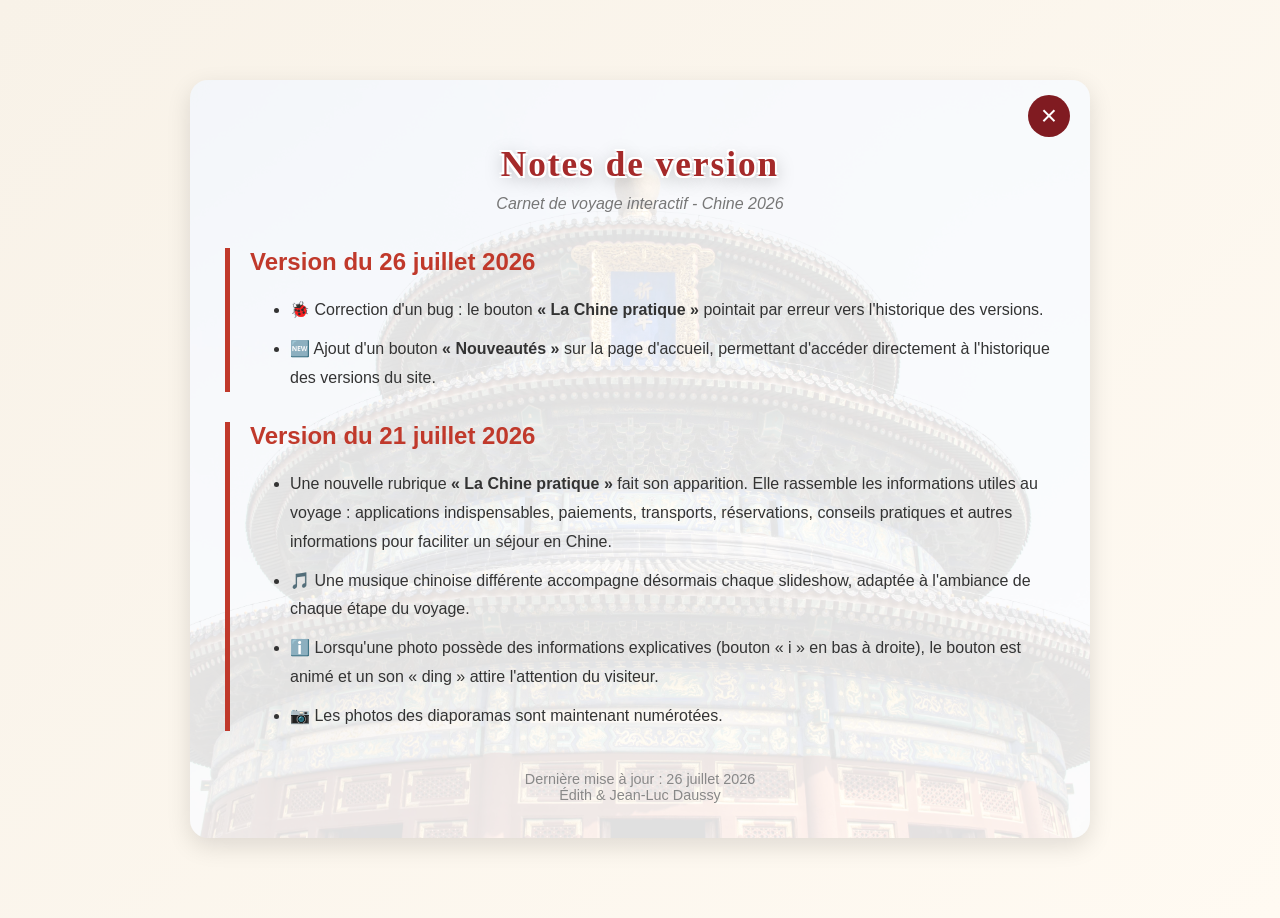
<file: notesdeversion.html>
<!DOCTYPE html>
<html lang="fr">

<head>
<meta charset="UTF-8">
<meta name="viewport" content="width=device-width, initial-scale=1.0">

<title>Notes de version - Chine 2026</title>

<link rel="stylesheet" href="style.css">

<style>

body {
    margin: 0;
    font-family: "Segoe UI", Arial, sans-serif;
    background: linear-gradient(135deg, #f8f2e8, #fffaf2);
    color: #333;
}

.container {
    max-width: 900px;
    margin: 50px auto;
    padding: 30px;
}

.card {
    position: relative;
    overflow: hidden;

    background: white;
    border-radius: 18px;
    padding: 35px;
    box-shadow: 0 8px 25px rgba(0,0,0,0.12);
}

/* Filigrane */
.card::before {
    content: "";
    position: absolute;
    inset: 0;

    background-image: url("templeduciel/3.jpg");
    background-repeat: no-repeat;
    background-position: center center;
    background-size: cover;

    opacity: 0.12;

    pointer-events: none;
    z-index: 0;
}

/* Le contenu reste au-dessus du filigrane */
.card > * {
    position: relative;
    z-index: 1;
}



h1 {
    text-align: center;
    color: #a52a2a;
    font-size: 2.2em;
    margin-bottom: 10px;
}

.subtitle {
    text-align: center;
    color: #777;
    margin-bottom: 35px;
    font-style: italic;
}

.version {
    border-left: 5px solid #c0392b;
    padding-left: 20px;
    margin-bottom: 30px;
}

.version h2 {
    color: #c0392b;
    margin-top: 0;
}

ul {
    line-height: 1.8;
}

li {
    margin-bottom: 10px;
}

.footer {
    text-align: center;
    margin-top: 40px;
    color: #888;
    font-size: 0.9em;
}

</style>

</head>

<body>

<div class="container">

<div class="card">

<!-- Lien avec la classe .close-btn -->
<a href="index.html" class="close-btn" title="Fermer">&times;</a>

<h1>Notes de version</h1>

<div class="subtitle">
Carnet de voyage interactif - Chine 2026
</div>


<div class="version">

<h2>Version du 26 juillet 2026</h2>

<ul>

<li>
🐞 Correction d'un bug : le bouton <strong>« La Chine pratique »</strong>
pointait par erreur vers l'historique des versions.
</li>

<li>
🆕 Ajout d'un bouton <strong>« Nouveautés »</strong> sur la page d'accueil,
permettant d'accéder directement à l'historique des versions du site.
</li>

</ul>

</div>


<div class="version">

<h2>Version du 21 juillet 2026</h2>

<ul>


<li>
Une nouvelle rubrique <strong>« La Chine pratique »</strong> fait son apparition.
Elle rassemble les informations utiles au voyage :
applications indispensables, paiements, transports,
réservations, conseils pratiques et autres informations
pour faciliter un séjour en Chine.
</li>


<li>
🎵 Une musique chinoise différente accompagne désormais chaque slideshow,
adaptée à l'ambiance de chaque étape du voyage.
</li>

<li>
ℹ️ Lorsqu'une photo possède des informations explicatives
(bouton « i » en bas à droite), le bouton est animé et un son « ding »
attire l'attention du visiteur.
</li>

<li>
📷 Les photos des diaporamas sont maintenant numérotées.
</li>

</ul>

</div>

<div class="footer">
Dernière mise à jour : 26 juillet 2026<br>
Édith &amp; Jean-Luc Daussy
</div>

</div>

</div>

</body>

</html>
</file>
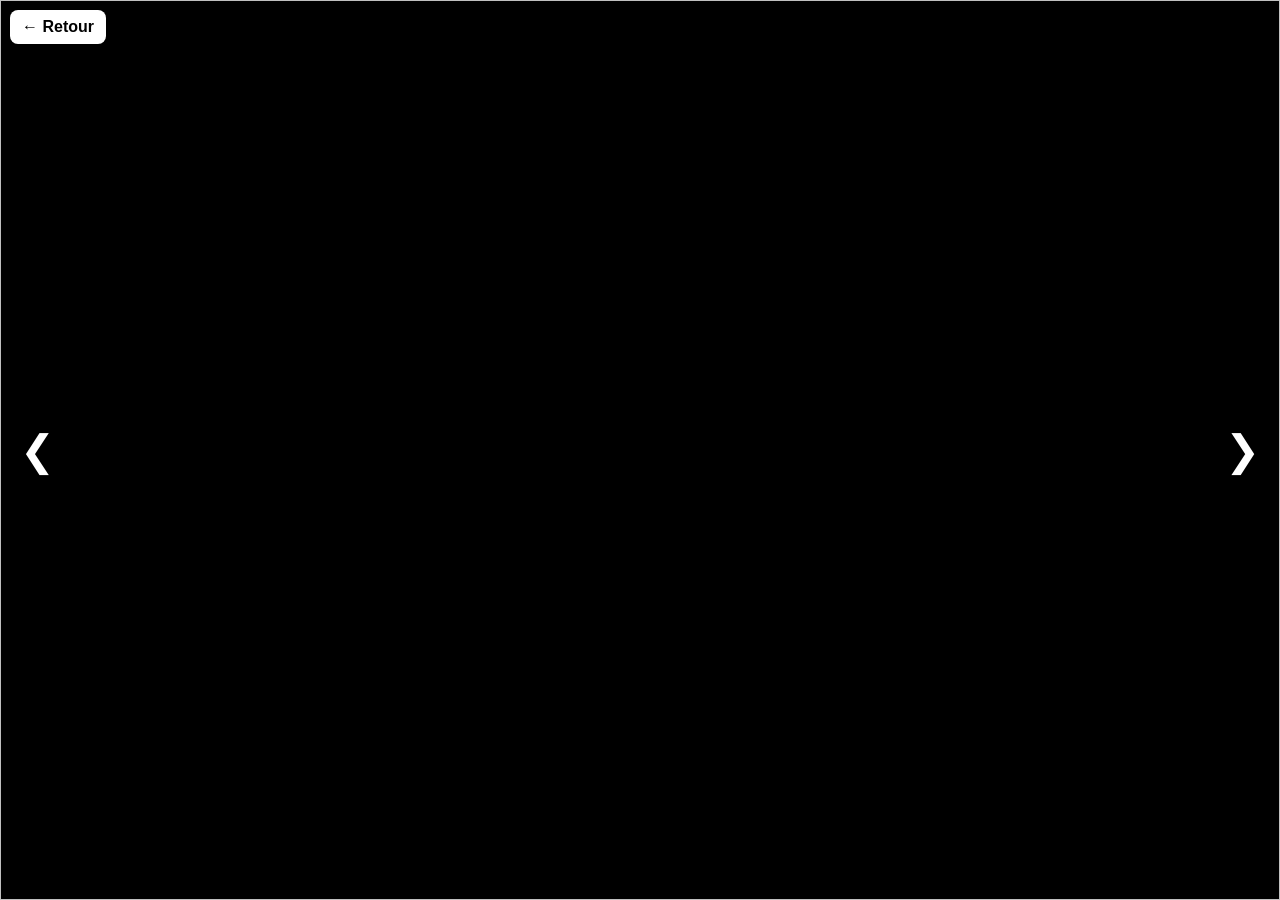
<file: slideshow.html>
<!DOCTYPE html>
<html lang="fr">

<head>
    <meta charset="UTF-8">
    <meta name="viewport" content="width=device-width, initial-scale=1.0">
    <title>Diaporama</title>
    <link rel="stylesheet" href="style.css">
</head>

<body class="slideshow-body">

<a id="backLink" href="index.html" class="back">← Retour</a>

    <div id="viewer">
        <img id="img1" class="slide visible">
        <img id="img2" class="slide">

        <video id="videoSlide" class="slide" controls preload="metadata">
            Votre navigateur ne peut pas lire cette vidéo.
        </video>
    </div>

    <div class="nav left" onclick="prev()">❮</div>
    <div class="nav right" onclick="next()">❯</div>

    <div id="noteBtn">i</div>
    <div id="noteBox"></div>
    <div id="caption"></div>
<div id="photoCounter"></div>

    <audio id="bgmusic" loop preload="auto"></audio>

<audio id="infoSound" preload="auto">
    <source src="musique/info.mp3" type="audio/mpeg">
</audio>


    <script src="script.js?v=102"></script>

</body>
</html>
</file>
<file: style.css>
/* ======================================= */
/* 🌍 BASE ET SÉCURITÉ DU VIEWPORT         */
/* ======================================= */
html, body {
    width: 100%;
    min-height: 100%;
    margin: 0;
    padding: 0;
    box-sizing: border-box;
    /* Suppression de l'overflow hidden global pour laisser respirer le contenu en cas de zoom */
}

body {
    font-family: Arial, Helvetica, sans-serif;
    background: #f5f5f5;
}

/* ======================================= */
/* 🏡 PAGE D'ACCUEIL (HERO SECTION)         */
/* ======================================= */
.hero {
    position: relative;
    width: 100%;
    min-height: 100vh; /* S'assure de couvrir tout l'écran au minimum */
    padding: 40px 30px 60px; /* Espace équilibré en bas pour la signature */
    text-align: center;
    display: flex;
    flex-direction: column;
    justify-content: flex-start;
    align-items: center;
    box-sizing: border-box;
    overflow-x: hidden; /* Empêche uniquement le défilement horizontal parasite */
}

/* Fond plein écran */
.hero::before {
    content: '';
    position: absolute;
    inset: 0;
    background: linear-gradient(rgba(0,0,0,0.30), rgba(0,0,0,0.30)), url('fond-accueil.png');
    background-size: cover;
    background-position: center;
    background-repeat: no-repeat;
    z-index: 0;

}

.hero > * {
    position: relative;
    z-index: 1;
}

/* Titre */
h1 {
    font-size: 92px;
    margin-top: 30px;
    margin-bottom: 10px;
    font-family: Georgia, serif;
    color: #7a0f16;
    font-weight: bold;
    text-shadow:
        -2px -2px 0 white,
        2px -2px 0 white,
        -2px 2px 0 white,
        2px 2px 0 white,
        0 4px 18px rgba(0,0,0,0.35);
    letter-spacing: 2px;
}

.seo-hidden {
    position: absolute;
    left: -9999px;
}

.separator {
    width: 220px;
    height: 3px;
    background: #7a0f16;
    margin-bottom: 40px;
    border-radius: 10px;
}

.intro {
    max-width: 820px;
    font-size: 22px;
    line-height: 1.6;
    color: #111;
    background: rgba(255,255,255,0.72);
    padding: 30px 40px;
    border-radius: 26px;
    backdrop-filter: blur(4px);
    box-shadow: 0 10px 30px rgba(0,0,0,0.18);
    margin-bottom: 60px;
    box-sizing: border-box;
}

.menu-grid {
    display: grid;
    grid-template-columns: repeat(6, 1fr);
    gap: 34px;
    width: 100%;
    max-width: 1150px;
    box-sizing: border-box;
    margin-bottom: 40px; /* Laisse de l'espace avant la signature */
}

.card3d {
    display: flex;
    align-items: center;
    justify-content: center;
    min-height: 130px;
    background: linear-gradient(145deg, #a61b29, #7a0f16);
    color: white;
    text-decoration: none;
    font-size: 34px;
    font-weight: bold;
    border-radius: 22px;
    box-shadow: 0 12px 26px rgba(0,0,0,0.28), inset 0 2px 4px rgba(255,255,255,0.20);
    transition: transform 0.25s ease, box-shadow 0.25s ease;
    padding: 20px;
    grid-column: span 2;
    box-sizing: border-box;
}

.card3d:hover {
    transform: translateY(-10px) scale(1.03);
    box-shadow: 0 18px 34px rgba(0,0,0,0.36), inset 0 2px 4px rgba(255,255,255,0.35);
}

.card3d.wide {
    grid-column: span 3;
}

.card3d-large {
    width: 100%;
    max-width: 1150px;
    min-height: 115px;
    margin: -5px auto 40px;
    flex-direction: column;
    gap: 8px;
    text-align: center;
}

.card3d-large strong {
    display: block;
    font-size: 34px;
    line-height: 1.2;
}

.card3d-large span {
    display: block;
    margin-top: 8px;
    font-size: 20px;
    font-style: italic;
    font-weight: normal;
    line-height: 1.3;
}

/* ======================================= */
/* 🗺️ LEAFLET MAP INTERFACE               */
/* ======================================= */
#map {
    height: calc(100vh - 100px); 
    width: 100%;
}

header {
    padding: 15px;
    text-align: center;
    background: white;
    box-shadow: 0 2px 10px rgba(0,0,0,0.08);
}

.homebtn {
    text-decoration: none;
    font-weight: bold;
    color: #7a0f16;
}

.ville-box {
    display: inline-block;
    padding: 10px 18px;
    background: rgba(255,255,255,0.94);
    border: 3px solid #7a0f16;
    border-radius: 14px;
    font-weight: bold;
    font-size: 18px;
    color: #111;
    white-space: nowrap;
    cursor: pointer;
    box-shadow: 0 4px 10px rgba(0,0,0,0.25);
    transition: transform 0.2s ease, background 0.2s ease;
}

.ville-box:hover {
    transform: scale(1.08);
    background: #ffefef;
}

.leaflet-div-icon {
    background: transparent;
    border: none;
}


/* Style soigné pour l'infobulle au survol des villes */
.leaflet-tooltip.custom-tooltip {
  background-color: #1f2a44;
  color: #ffffff;
  border: 1px solid #ffffff;
  border-radius: 6px;
  padding: 8px 12px;
  font-size: 13px;
  line-height: 1.4;
  box-shadow: 0 4px 12px rgba(0,0,0,0.3);
  text-align: center;
}

/* Flèche du tooltip */
.leaflet-tooltip-top.custom-tooltip::before {
  border-top-color: #1f2a44;
}









/* ======================================= */
/* 🎬 SLIDESHOW VIEWER DE CONDUITE         */
/* ======================================= */
.slideshow-body {
    background: black;
    overflow: hidden;
    height: 100vh;
    width: 100vw;
}

#viewer {
    position: relative;
    width: 100%;
    height: 100%;
    overflow: hidden;
    background: black;
}

.slide, #img1, #img2 {
    position: absolute;
    top: 0;
    left: 0;
    width: 100%;
    height: 100%;
    object-fit: contain;
    opacity: 0;
    z-index: 1;
    transform-origin: center;
    will-change: transform, opacity; 
    transition: opacity 0.8s ease-in-out, transform 0.1s ease-out;
    max-width: 100%;
    max-height: 100%;
    display: block;
}




#photoCounter{
    position:absolute;
    top:20px;
    right:20px;

    padding:6px 12px;

    background:rgba(0,0,0,0.45);
    color:white;

    font-size:20px;
    font-weight:bold;

    border-radius:20px;

    z-index:1000;

    user-select:none;
}






#videoSlide {
    background: black;
    pointer-events: auto;

    width: 100%;
    height: 100%;
    object-fit: contain;
}



.slide.visible, #img1.visible, #img2.visible { 
    opacity: 1; 
    z-index: 2;
}

#viewer img {
    -webkit-user-drag: none; 
    user-select: none;
    pointer-events: none; 
}

#caption {
    position: absolute;
    bottom: 20px;
    left: 50%;
    transform: translateX(-50%);
    max-width: 85%;
    text-align: center;
    color: white;
    font-size: 22px;
    line-height: 1.4;
    background: rgba(0,0,0,0.50);
    padding: 14px 22px;
    border-radius: 14px;
    z-index: 10;
    white-space: normal;
    word-wrap: break-word;
    box-sizing: border-box;
}

/* ======================================= */
/* 🧭 NAVIGATION INTERFACE                 */
/* ======================================= */
.nav {
    position: absolute;
    top: 50%;
    transform: translateY(-50%);
    font-size: 42px;
    color: white;
    padding: 10px;
    cursor: pointer;
    user-select: none;
    z-index: 20;
}

.left { left: 10px; }
.right { right: 10px; }

.back {
    position: absolute;
    top: 10px;
    left: 10px;
    background: white;
    padding: 8px 12px;
    border-radius: 8px;
    text-decoration: none;
    font-weight: bold;
    color: black;
    z-index: 20;
}

.pekin-btn-wrap {
    position: absolute;
    bottom: 25px;
    width: 100%;
    display: flex;
    justify-content: center;
    z-index: 1000;
}

.pekin-btn {
    background: #7a0f16;
    color: white;
    padding: 14px 26px;
    border-radius: 14px;
    font-size: 22px;
    font-weight: bold;
    text-decoration: none;
    box-shadow: 0 8px 18px rgba(0,0,0,0.3);
    transition: transform 0.2s ease;
}

.pekin-btn:hover {
    transform: scale(1.05);
}

/* Info & Note Panel */
#noteBtn {
    position: absolute;
    bottom: 90px;
    right: 25px;
    width: 34px;
    height: 34px;
    border-radius: 50%;
    background: rgba(255,255,255,0.75);
    color: #111;
    font-weight: bold;
    display: flex;
    align-items: center;
    justify-content: center;
    cursor: pointer;
    z-index: 50;
    font-size: 20px;
    backdrop-filter: blur(4px);
    box-shadow: 0 2px 8px rgba(0,0,0,0.25);
    opacity: 0;
    transition: opacity 0.3s ease, transform 0.2s ease;
}

#noteBtn:hover { transform: scale(1.1); }


@keyframes pulseInfo {
    0% {
        transform: scale(0.65);
        background: rgba(255,255,255,0.75);
    }

    45% {
        transform: scale(1.35);
        background: rgba(255,215,0,0.95);
    }

    100% {
        transform: scale(1);
        background: rgba(255,255,255,0.75);
    }
}

#noteBtn.noteFlash {
    animation: pulseInfo 0.65s ease;
}


#noteBox {
    position: absolute;
    bottom: 140px;
    right: 25px;
    max-width: 1000px;
    background: rgba(0,0,0,0.72);
    color: white;
    padding: 18px 20px;
    border-radius: 18px;
    font-size: 18px;
    line-height: 1.5;
    z-index: 60;
    display: none;
    backdrop-filter: blur(6px);
    box-shadow: 0 8px 24px rgba(0,0,0,0.35);
    white-space: pre-line;
}

/* Signature */
.footer-signature {
    margin-top: auto; /* Se pousse naturellement vers le bas du flux */
    width: 100%;
    text-align: center;
    font-size: 14px;
    color: rgba(255,255,255,0.78);
    z-index: 5;
    letter-spacing: 0.5px;
    text-shadow: 0 1px 4px rgba(0,0,0,0.5);
    padding-top: 20px;
}

.footer-signature a {
    color: rgba(255,255,255,0.88);
    text-decoration: none;
}

.footer-signature a:hover {
    text-decoration: underline;
}

/* ======================================= */
/* 🗺️ INTERFACE CARTOGRAPHIQUE LABELS     */
/* ======================================= */
.province-name {
    font-size: 15px;
    font-weight: bold;
    color: #444;
    background: rgba(255,255,255,0.55);
    padding: 2px 6px;
    border-radius: 8px;
    white-space: nowrap;
    backdrop-filter: blur(2px);
    transition: all 0.25s ease;
}

.label-active {
    color: #ff2d55;
    font-weight: 700;
    transform: scale(1.2);
    background: rgba(255,255,255,0.85);
    text-shadow:
        0 0 6px #ff2d55,
        0 0 12px #ff2d55,
        0 0 24px #ff2d55,
        0 0 36px #ff2d55;
    animation: pulseLabel 1.2s infinite ease-in-out;
}

@keyframes pulseLabel {
    0% { transform: scale(1.15); }
    50% { transform: scale(1.25); }
    100% { transform: scale(1.15); }
}

/* ======================================= */
/* 💡 COMPOSANTS DE L'AIDE & MODALE       */
/* ======================================= */
.help-trigger {
    position: fixed;
    top: 20px;
    right: 20px;
    background: rgba(255, 255, 255, 0.3);
    backdrop-filter: blur(5px);
    border: 1px solid rgba(255, 255, 255, 0.3);
    color: white;
    padding: 10px 16px;
    border-radius: 30px;
    cursor: pointer;
    display: flex;
    align-items: center;
    gap: 8px;
    font-size: 14px;
    font-weight: bold;
    letter-spacing: 0.5px;
    transition: all 0.3s ease;
    z-index: 100;
    animation: clignotement 2s infinite ease-in-out;
}

.help-trigger:hover {
    background: white;
    color: #333;
    box-shadow: 0 4px 15px rgba(0,0,0,0.2);
    transform: translateY(-2px);
    animation: none;
    opacity: 1;
}


.version-trigger {
    position: fixed;
    top: 20px;
    left: 20px;
    background: rgba(255, 255, 255, 0.3);
    backdrop-filter: blur(5px);
    border: 1px solid rgba(255, 255, 255, 0.3);
    color: white;
    padding: 10px 16px;
    border-radius: 30px;
    cursor: pointer;
    display: flex;
    align-items: center;
    gap: 8px;
    font-size: 14px;
    font-weight: bold;
    letter-spacing: 0.5px;
    transition: all 0.3s ease;
    z-index: 100;
    text-decoration: none;
}

.version-trigger:hover {
    background: white;
    color: #333;
    box-shadow: 0 4px 15px rgba(0,0,0,0.2);
    transform: translateY(-2px);
}

.version-trigger .question {
    display: inline-block;
    animation: blinkQuestion 1.2s infinite ease-in-out;
}

@keyframes blinkQuestion {
    0%,100% {
        opacity: 1;
        transform: scale(1);
    }
    50% {
        opacity: 0.2;
        transform: scale(1.5);
    }
}



.modal {
    display: none;
    position: fixed;
    inset: 0;
    background: rgba(0, 0, 0, 0.70);
    backdrop-filter: blur(8px);
    z-index: 1000;

    justify-content: center;
    align-items: flex-start;

    overflow-y: auto;
    padding: 30px 0;
    box-sizing: border-box;
}

.modal.show {
    display: flex;
}

.modal-content {
    background: #1a1a1a;
    color: #f5f5f5;
    padding: 40px;
    border-radius: 18px;
    width: min(900px, 92%);
    max-height: calc(100vh - 60px);
    overflow-y: auto;
    position: relative;
    border: 1px solid rgba(255, 255, 255, 0.1);
    box-shadow: 0 10px 35px rgba(0,0,0,0.55);
    animation: fadeIn 0.35s ease-out;
    box-sizing: border-box;
}

@keyframes fadeIn {
    from { opacity: 0; transform: translateY(-20px); }
    to { opacity: 1; transform: translateY(0); }
}

.close-btn {
    position: sticky;
    top: 0;
    float: right;
    margin-top: -20px;
    margin-right: -15px;
    background: rgba(122, 15, 22, 0.95);
    border: none;
    color: white;
    font-size: 28px;
    cursor: pointer;
    transition: background 0.2s, transform 0.2s;
    width: 42px;
    height: 42px;
    border-radius: 50%;
    line-height: 1;
    z-index: 2;
text-decoration: none;
    display: flex;
    align-items: center;
    justify-content: center;

}

.close-btn:hover {
    background: #a61b29;
    transform: scale(1.06);
}

.modal h2 {
    margin-top: 0;
    margin-bottom: 10px;
    font-size: 32px;
    text-align: center;
}

.help-sections {
    margin-top: 25px;
}

.help-item {
    margin-bottom: 20px;
}

.help-item h3 {
    margin: 0 0 10px 0;
    font-size: 20px;
    color: #ffcc00;
}

.help-item p {
    margin: 0;
    font-size: 17px;
    line-height: 1.7;
    color: #ccc;
}

@keyframes clignotement {
    0% {
        opacity: 1;
        box-shadow: 0 0 0 0 rgba(255, 255, 255, 0.4);
    }
    50% {
        opacity: 0.4;
        box-shadow: 0 0 10px 4px rgba(255, 255, 255, 0.1);
    }
    100% {
        opacity: 1;
        box-shadow: 0 0 0 0 rgba(255, 255, 255, 0.4);
    }
}

/* ======================================= */
/* 📱 AFFICHAGE RESPONSIVE (MOBILES)       */
/* ======================================= */
@media(max-width:700px){
    h1 { font-size: 52px; }
    .intro { font-size: 18px; padding: 22px; }
    .menu-grid { grid-template-columns: 1fr; gap: 20px; }
    .card3d { font-size: 24px; min-height: 100px; grid-column: auto; }
    .card3d.wide { grid-column: auto; }
    .card3d-large {
        max-width: 100%;
        min-height: 100px;
        margin: 0 auto 30px;
        padding: 22px 16px;
    }
    .card3d-large strong { font-size: 26px; }
    .card3d-large span { font-size: 16px; }
    .modal { padding: 15px 0; }
    .modal-content {
        width: 94%;
        max-height: calc(100vh - 30px);
        padding: 28px 22px;
    }
    .modal h2 { font-size: 25px; }
    .help-item h3 { font-size: 18px; }
    .help-item p { font-size: 15px; }
    #caption { font-size: 15px; }
    .ville-box { font-size: 14px; padding: 8px 12px; }
}
</file>
